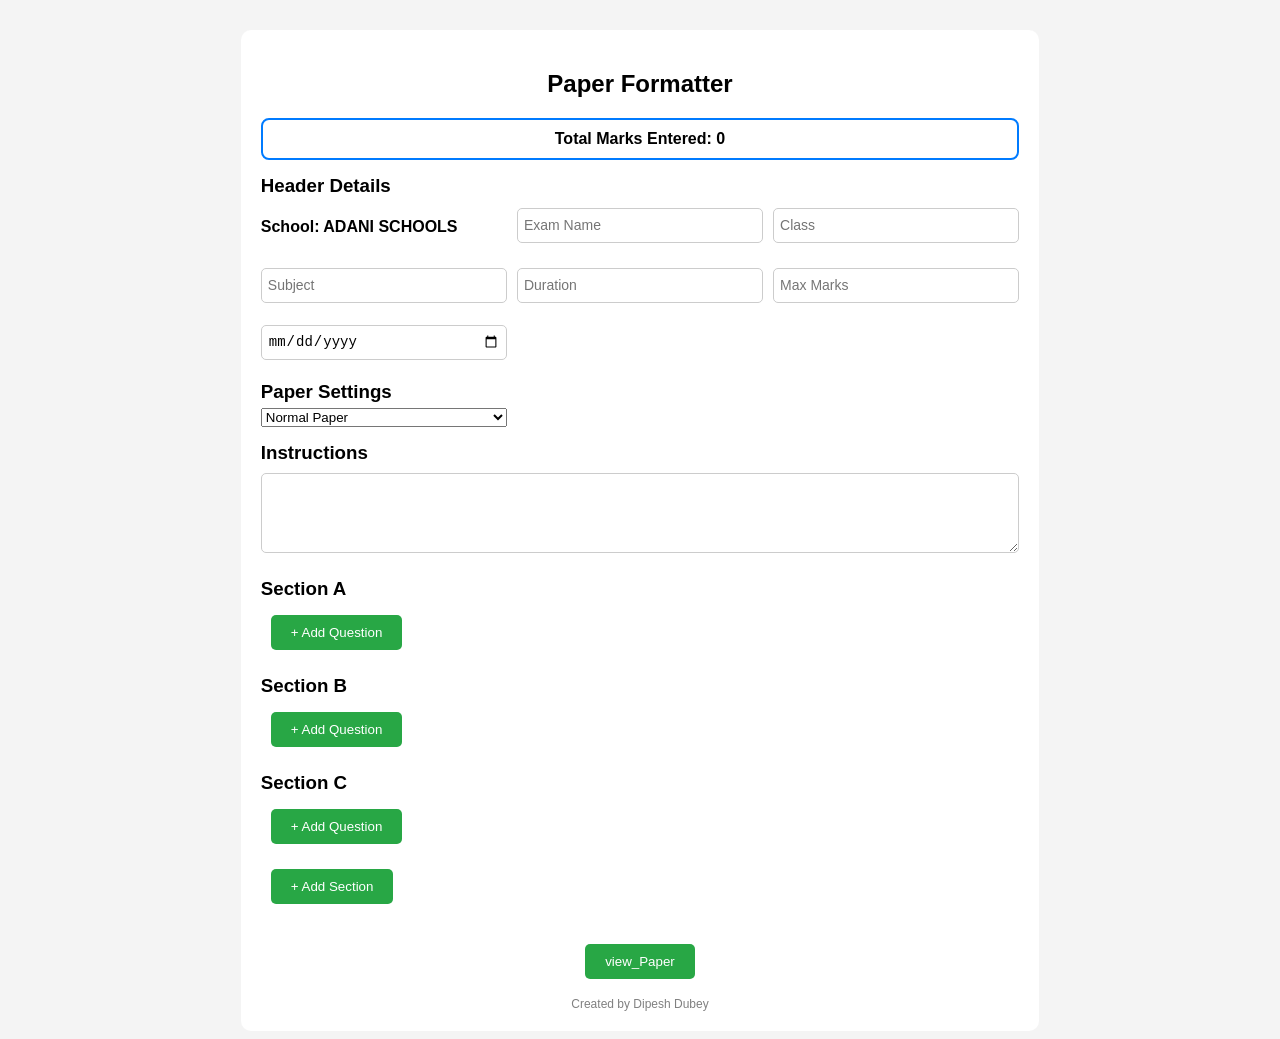
<file: templates/index.html>
<!DOCTYPE html>
<html>
<head>
    <title>PaperPilot</title>
    <link rel="stylesheet" href="/static/style.css">

    <script>
        let counters = { secA: 1, secB: 1, secC: 1 };
        let sectionCount = 3;

        // ✅ NEW FUNCTION: CALCULATE TOTAL MARKS
        function calculateTotalMarks() {
            let total = 0;

            let allMarks = document.querySelectorAll(".marks-input");

            allMarks.forEach(m => {
                let val = parseFloat(m.value);
                if (!isNaN(val)) {
                    total += val;
                }
            });

            let display = document.getElementById("live_total_marks");
            if (display) {
                display.innerText = total;
            }
        }

        // =========================
        // ✅ NEW FEATURE: SAVE MULTIPLE PAPERS
        // =========================

        function savePaper() {
            let paperName = prompt("Enter Paper Name:");
            if (!paperName) return;

            let form = document.querySelector("form");
            let formData = new FormData(form);

            let obj = {};
            formData.forEach((value, key) => {
                obj[key] = value;
            });

            let papers = JSON.parse(localStorage.getItem("papers")) || [];

            papers.push({
                name: paperName,
                data: obj
            });

            localStorage.setItem("papers", JSON.stringify(papers));

            alert("✅ Paper Saved Successfully!");
        }

        function showSavedPapers() {
            let papers = JSON.parse(localStorage.getItem("papers")) || [];

            if (papers.length === 0) {
                alert("No saved papers found");
                return;
            }

            let list = "Saved Papers:\n\n";

            papers.forEach((p, index) => {
                list += `${index + 1}. ${p.name}\n`;
            });

            let choice = prompt(list + "\nEnter number to load:");

            let selected = papers[choice - 1];

            if (selected) {
                loadPaper(selected.data);
            }
        }

        function loadPaper(data) {
            for (let key in data) {
                let field = document.querySelector(`[name="${key}"]`);
                if (field) {
                    field.value = data[key];
                }
            }

            calculateTotalMarks();

            alert("✅ Paper Loaded!");
        }

        function addQuestion(section) {

            let lastIndex = counters[section] - 1;

            if (lastIndex > 0) {
                let lastMarks = document.querySelector(`[name="${section}_marks_${lastIndex}"]`);

                if (lastMarks && lastMarks.value.trim() === "") {
                    alert("⚠️ Please enter marks for previous question before adding new question");
                    lastMarks.style.border = "2px solid red";
                    lastMarks.focus();
                    return;
                }
            }

            if (!counters[section]) {
                counters[section] = 1;
            }

            let container = document.getElementById(section + "_container");
            let i = counters[section];

            let html = `
            <div class="question-box">
                <h4>Question ${i}</h4>
                
                <!-- MAIN QUESTION -->
                <select name="${section}_type_${i}" onchange="toggleOptions(this, '${section}', ${i})">
                    <option value="direct">Direct Question</option>
                    <option value="mcq">MCQ</option>
                    </select>
                    
                    <div class="question-row">
                        <span style="font-weight:bold; margin-right:8px;">${i}.</span>
                        <textarea class="question-input" name="${section}_q_${i}" placeholder="Enter Question" rows="2" style="resize:vertical;"></textarea>
                        <input class="marks-input" name="${section}_marks_${i}" placeholder="Marks" oninput="calculateTotalMarks()">
                        </div>

    <!-- IMAGE MAIN -->
    <input type="file" name="${section}_img_${i}" accept="image/*">

    <!-- MCQ OPTIONS MAIN -->
    <div id="${section}_options_${i}" style="display:none;">
        <input name="${section}_a_${i}" placeholder="Option A">
        <input name="${section}_b_${i}" placeholder="Option B">
        <input name="${section}_c_${i}" placeholder="Option C">
        <input name="${section}_d_${i}" placeholder="Option D">
    </div>

        <!-- LINES -->
    <div class="line-select" id="${section}_linebox_${i}" style="display:none;">
        <select name="${section}_lines_${i}">
            <option value="0">No Lines</option>
            <option value="2">2 Lines</option>
            <option value="3">3 Lines</option>
            <option value="4">4 Lines</option>
            <option value="5">5 Lines</option>
        </select>
    </div>


    <!-- OR BUTTON -->
    <button type="button" onclick="toggleOrQuestion('${section}', ${i})"
    style="margin-top:5px; padding:4px 8px; font-size:12px; border-radius:5px; border:1px solid #ccc; background:#f5f5f5; color:black; cursor:pointer;">
    + Add OR Question
    </button>

    <!-- OR BLOCK -->
    <div id="${section}_orbox_${i}" style="display:none; margin-top:10px; border-top:1px dashed #ccc; padding-top:10px;">

        <!-- OR DROPDOWN -->
        <select name="${section}_or_type_${i}" onchange="toggleOrOptions(this)">
            <option value="direct">Direct Question</option>
            <option value="mcq">MCQ</option>
        </select>

        <!-- OR QUESTION -->
        <textarea class="question-input" name="${section}_or_${i}" placeholder="OR Question" rows="2" style="resize:vertical;"></textarea>

        <!-- OR IMAGE -->
        <input type="file" name="${section}_or_img_${i}" accept="image/*">

        <!-- OR MCQ OPTIONS -->
        <div class="or-options" style="display:none;">
            <input name="${section}_or_a_${i}" placeholder="Option A">
            <input name="${section}_or_b_${i}" placeholder="Option B">
            <input name="${section}_or_c_${i}" placeholder="Option C">
            <input name="${section}_or_d_${i}" placeholder="Option D">
        </div>
            <!-- LINES -->
    <div class="line-select" id="${section}_or_linebox_${i}" style="display:none;">
        <select name="${section}_or_lines_${i}">
            <option value="0">No Lines</option>
            <option value="2">2 Lines</option>
            <option value="3">3 Lines</option>
            <option value="4">4 Lines</option>
            <option value="5">5 Lines</option>
        </select>
    </div>

    </div>

</div>
`;
            container.insertAdjacentHTML("beforeend", html);
            counters[section]++;

            toggleLineDropdown();
        }

        function toggleOptions(select, section, i) {
    let div = document.getElementById(section + "_options_" + i);

    if (!div) return;

    div.style.display = (select.value === "mcq") ? "block" : "none";
}

        function addSection() {

            let allMarks = document.querySelectorAll(".marks-input");

            for (let m of allMarks) {
                if (m.value.trim() === "") {
                    alert("⚠️ Please fill all marks before adding new section");
                    m.style.border = "2px solid red";
                    m.focus();
                    return;
                }
            }

            sectionCount++;

            let sectionId = "extra" + sectionCount;
            let container = document.getElementById("extra_sections");
            let sectionLetter = String.fromCharCode(64 + sectionCount);

            let html = `
                <div class="section-block">
                    <h3>Section ${sectionLetter}</h3>

                    <div id="${sectionId}_container"></div>

                    <button type="button" onclick="addQuestion('${sectionId}')">
                        + Add Question
                    </button>
                </div>
            `;

            container.insertAdjacentHTML("beforeend", html);
            counters[sectionId] = 1;
        }

        function toggleLineDropdown() {
            let mode = document.getElementById("paper_mode").value;
            let allLineBoxes = document.querySelectorAll(".line-select");

            allLineBoxes.forEach(box => {
                if (mode === "self") {
                    box.style.display = "block";
                } else {
                    box.style.display = "none";
                }
            });
        }

        window.onload = function() {
            toggleLineDropdown();
        };

        function previewPaper() {

            if (!checkMarksBeforePreview()) {
                return;
            }
        
            let form = document.querySelector("form");
            let formData = new FormData(form);

            let obj = {};
            formData.forEach((value, key) => {
                obj[key] = value;
            });

            let win = window.open("", "_blank");

            let html = `
            <html>
            <head>
                <title>Preview</title>
                <style>
                    body { font-family: "Times New Roman"; padding: 30px; }
                    .center { text-align: center; font-weight: bold; }
                    .line { border-top: 2px solid black; margin: 10px 0; }
                    .qrow { display: flex; justify-content: space-between; }
                    .mcq { display: grid; grid-template-columns: 1fr 1fr; gap: 5px; }
                    img { max-width: 400px; margin-top: 5px; }
                </style>
            </head>
            <body>

            <div class="center">${obj.school || ""}</div>
            <div class="center">${obj.exam || ""}</div>
            <div class="center"><strong>Subject: ${obj.subject || ""}</strong></div>

            <div class="line"></div>

            <div style="display:flex; justify-content:space-between; margin-top:10px;">
                <div>
                    <div>Class: ${obj.class || ""}</div>
                    <div>Name: _______________________</div>
                    <div>Roll No: __________</div>
                </div>

                <div style="text-align:right;">
                    <div>Date: ${
                        obj.date 
                        ? new Date(obj.date).toLocaleDateString("en-GB").replace(/\//g, "-") 
                        : ""
                    }</div>
                    <div>Time Allowed: ${obj.duration || ""}</div>
                    <div>Max Marks: ${obj.marks || ""}</div>
                </div>
            </div>

            <div class="line"></div>

            <div class="center"><h3>General Instructions</h3></div>
            ${(obj.instructions || "").split("\n").map(i => `<div>${i}</div>`).join("")}

            <div style="border-top:2px solid black; margin:15px 0;"></div>
            `;

            let sections = new Set();

            for (let key in obj) {
                let match = key.match(/^(.+)_q_/);
                if (match) {
                    sections.add(match[1]);
                }
            }

            sections = Array.from(sections);
            let questionNumber = 1;
            sections.forEach((sec, index) => {

                let sectionName = "Section " + String.fromCharCode(65 + index);
                html += `<h3 style="text-align:center;">${sectionName}</h3>`;

                for(let i=1; i<50; i++){
                    let q = obj[`${sec}_q_${i}`];
                    if(!q) break;

                    html += `
                    <div style="margin-bottom:15px;">
                        <div class="qrow">
                            <div>
                                ${(obj[`${sec}_sr_${i}`] || i)}. ${(q || "").replace(/\n/g, "<br>")}</div>
                            <div>${obj[`${sec}_marks_${i}`] || ""}</div>
                        </div>
                    `;

// MAIN IMAGE
let fileInput = form.querySelector(`[name="${sec}_img_${i}"]`);
if (fileInput && fileInput.files[0]) {
    let imgURL = URL.createObjectURL(fileInput.files[0]);
    html += `<div><img src="${imgURL}"></div>`;
}

// MAIN MCQ
if(obj[`${sec}_type_${i}`] === "mcq"){
    html += `<div class="mcq">
        <div>a) ${obj[`${sec}_a_${i}`] || ""}</div>
        <div>b) ${obj[`${sec}_b_${i}`] || ""}</div>
        <div>c) ${obj[`${sec}_c_${i}`] || ""}</div>
        <div>d) ${obj[`${sec}_d_${i}`] || ""}</div>
    </div>`;
}

// ✅ OR BLOCK (ADD THIS HERE)
let orQ = obj[`${sec}_or_${i}`];

let orFileInput = form.querySelector(`[name="${sec}_or_img_${i}"]`);

if(
    (orQ && orQ.trim() !== "") || 
    (orFileInput && orFileInput.files[0])
){
    html += `
    <div style="text-align:center; font-weight:bold; margin:5px 0;">OR</div>
    <div>${(orQ || "").replace(/\n/g, "<br>")}</div>
    `;

    // OR IMAGE
    if (orFileInput && orFileInput.files[0]) {
        let imgURL = URL.createObjectURL(orFileInput.files[0]);
        html += `<div><img src="${imgURL}"></div>`;
    }

    // OR MCQ
    if(obj[`${sec}_or_type_${i}`] === "mcq"){
        html += `<div class="mcq">
            <div>a) ${obj[`${sec}_or_a_${i}`] || ""}</div>
            <div>b) ${obj[`${sec}_or_b_${i}`] || ""}</div>
            <div>c) ${obj[`${sec}_or_c_${i}`] || ""}</div>
            <div>d) ${obj[`${sec}_or_d_${i}`] || ""}</div>
        </div>`;

        // ✅ OR LINES (ADD THIS)
let orLineCount = parseInt(obj[`${sec}_or_lines_${i}`] || 0);

if(obj["paper_mode"] === "self" && orLineCount > 0){
    html += `<div style="margin-top:10px;">`;

    for(let l=0; l<orLineCount; l++){
        html += `<div style="border-bottom:1px solid #000; margin:12px 0; height:22px;"></div>`;
    }

    html += `</div>`;
    questionNumber++;
}

    }
}
                    let lineCount = parseInt(obj[`${sec}_lines_${i}`] || 0);

                    if(obj["paper_mode"] === "self" && lineCount > 0){
                        html += `<div style="margin-top:10px;">`;

                        for(let l=0; l<lineCount; l++){
                            html += `<div style="border-bottom:1px solid #000; margin:12px 0; height:22px;"></div>`;
                        }

                        html += `</div>`;
                    }

                    html += `</div>`;
                }
            });

            html += `</body></html>`;
            win.document.write(html);
        }


function checkMarksBeforePreview() {

    let total = 0;

    let allMarks = document.querySelectorAll(".marks-input");

    allMarks.forEach(m => {
        let val = parseFloat(m.value);
        if (!isNaN(val)) {
            total += val;
        }
    });

    let maxMarks = parseFloat(document.querySelector('[name="marks"]')?.value || 0);

    if (!maxMarks || maxMarks === 0) return true;

    if (total < maxMarks) {
        alert("⚠️ Your Total marks is less than Max marks");
    }
    else if (total > maxMarks) {
        alert("❌ Your Total Marks is greater than Max marks");
    }

    return true; // allow preview always
}

function toggleOrQuestion(section, i) {
    let orBox = document.getElementById(section + "_orbox_" + i);

    if (orBox.style.display === "none") {
        orBox.style.display = "block";
    } else {
        orBox.style.display = "none";
    }
}


// ✅ ADD THIS FUNCTION HERE
function toggleOrOptions(select) {
    let orBox = select.closest('[id*="_orbox_"]'); 
    let optionsDiv = orBox.querySelector(".or-options");

    if (!optionsDiv) return;

    optionsDiv.style.display = (select.value === "mcq") ? "block" : "none";
}

document.addEventListener("input", function(e) {
    if (e.target.classList.contains("question-input")) {
        e.target.style.height = "auto";
        e.target.style.height = e.target.scrollHeight + "px";
    }
});

    </script>

</head>
<body style="position:relative;">
   
<div class="container">
    <h2>Paper Formatter</h2>

    <form method="POST" enctype="multipart/form-data">

        <!-- ✅ LIVE TOTAL BOX -->
        <div style="position:sticky; top:0; background:#fff; padding:10px; margin-bottom:15px; border:2px solid #007bff; border-radius:8px; text-align:center; font-weight:bold;">
            Total Marks Entered: <span id="live_total_marks">0</span>
        </div>

        <h3>Header Details</h3>

        <div class="grid-container">
            <p style="font-weight:bold;">School: ADANI SCHOOLS</p><input type="hidden" name="school" value="ADANI SCHOOLS">
            <input name="exam" placeholder="Exam Name">
            <input name="class" placeholder="Class">

            <input name="subject" placeholder="Subject">
            <input name="duration" placeholder="Duration">
            <input name="marks" placeholder="Max Marks">
            <input type="date" name="date">
        </div>

        <h3>Paper Settings</h3>
        <div class="grid-container">
            <select name="paper_mode" id="paper_mode" onchange="toggleLineDropdown()">
                <option value="normal">Normal Paper</option>
                <option value="self">Self Paper</option>
            </select>

            <div id="line_container" style="display:none;">
                <select name="line_count" id="line_count">
                    <option value="2">2 Lines</option>
                    <option value="3" selected>3 Lines</option>
                    <option value="4">4 Lines</option>
                    <option value="5">5 Lines</option>
                </select>
            </div>
        </div>

        <h3>Instructions</h3>
        <textarea name="instructions"></textarea>

        <h3>Section A</h3>
        <div id="secA_container"></div>
        <button type="button" onclick="addQuestion('secA')">+ Add Question</button>

        <h3>Section B</h3>
        <div id="secB_container"></div>
        <button type="button" onclick="addQuestion('secB')">+ Add Question</button>

        <h3>Section C</h3>
        <div id="secC_container"></div>
        <button type="button" onclick="addQuestion('secC')">+ Add Question</button>

        <div id="extra_sections"></div>

        <button type="button" onclick="addSection()" style="margin-top:15px;">
            + Add Section
        </button>

        <div class="buttons">
            <button type="button" onclick="previewPaper()">view_Paper</button>

            <div style="margin-top:8px; font-size:12px; color:gray;">
                Created by Dipesh Dubey
            </div>
        </div>

    

    </form>
</div>

</body>
</html>
</file>
<file: static/style.css>
body {
    font-family: Arial;
    background: #f4f4f4;
}

/* =========================
   CONTAINER
========================= */
.container {
    width: 60%;
    margin: auto;
    background: white;
    padding: 20px;
    margin-top: 30px;
    border-radius: 10px;
}

/* =========================
   HEADINGS
========================= */
h2 {
    text-align: center;
}

h3 {
    margin-top: 15px;      /* reduced from 20px */
    margin-bottom: 5px;    /* added to reduce gap below heading */
}

/* =========================
   HEADER GRID
========================= */
.grid-container {
    display: grid;
    grid-template-columns: repeat(3, 1fr);
    gap: 10px;
}

.grid-container input {
    width: 100%;
    height: 35px;
    font-size: 14px;
    padding: 6px;
    box-sizing: border-box;
}

/* =========================
   INPUTS
========================= */
input, textarea {
    margin: 6px 0;   /* reduced spacing */
    padding: 10px;
    border: 1px solid #ccc;
    border-radius: 5px;
    box-sizing: border-box;
}

/* TEXTAREA FIX */
textarea {
    width: 100%;
    height: 80px;
    margin-top: 4px;   /* tighter spacing under heading */
}

/* =========================
   QUESTION BOX
========================= */
.question-box {
    background: #fafafa;
    padding: 12px;
    margin: 10px 0;
    border-radius: 6px;
    border: 1px solid #ddd;
}

/* QUESTION + MARKS ROW */
.question-row {
    display: flex;
    gap: 10px;
    align-items: center;
}

/* QUESTION INPUT */
.question-input {
    width: 85%;
}

/* MARKS INPUT */
.marks-input {
    width: 70px;
    text-align: center;
    font-weight: bold;
}

/* =========================
   BUTTONS
========================= */
.buttons {
    text-align: center;
    margin-top: 20px;
}

button {
    padding: 10px 20px;
    margin: 10px;
    background: #007bff;
    color: white;
    border: none;
    cursor: pointer;
    border-radius: 5px;
    transition: 0.2s ease;
}

button:hover {
    background: #0056b3;
}

/* ADD QUESTION BUTTON */
button[type="button"] {
    background: #28a745;
}

button[type="button"]:hover {
    background: #1e7e34;
}
</file>
